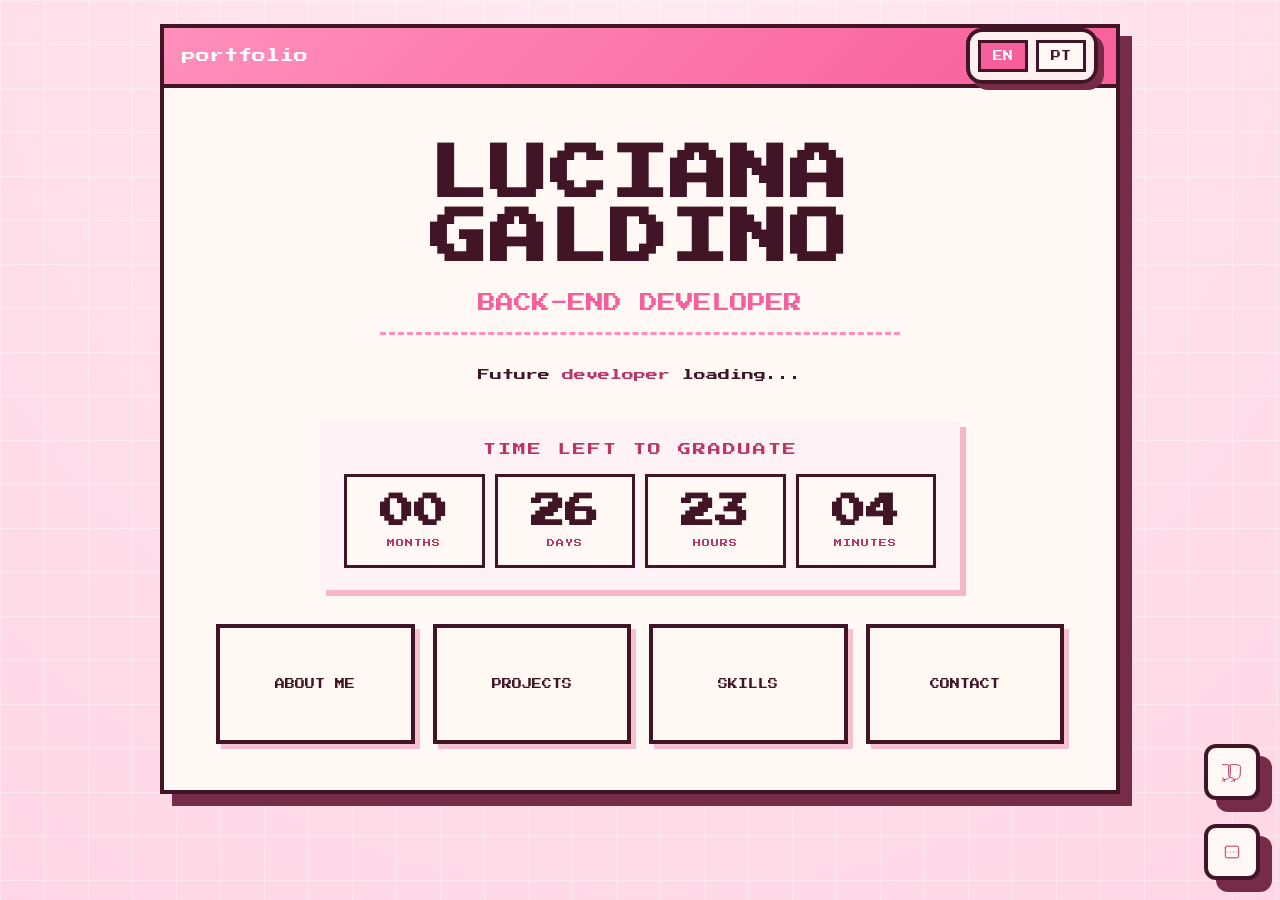
<file: LucianaGaldino/Pages/index.html>
<!DOCTYPE html>
<html lang="en">
<head>
  <meta charset="UTF-8" />
  <meta name="viewport" content="width=device-width, initial-scale=1.0" />
  <title>Talita Santos | Portfolio</title>
  <link rel="stylesheet" href="../styles/style.css" />
</head>
<body>
  <main class="page">
    <section class="layout">
      <div class="window">
        <!-- Barra superior com título e seletor de idioma -->
      <div class="window-bar">
          <div class="bar-title">PORTFOLIO</div>
          <div class="language-toggle" aria-label="Language switcher">
            <button class="active" id="btn-en" onclick="setLanguage('en')">EN</button>
            <button id="btn-pt" onclick="setLanguage('pt')">PT</button>
          </div>
        </div>

        <!-- Informações principais do portfólio -->
        <div class="window-content">
          <h1>LUCIANA GALDINO</h1>
          <p class="role" data-i18n="role">BACK-END DEVELOPER</p>

          <div class="divider"></div>

          <p class="intro" data-i18n="intro">
            Future <span class="highlight">developer</span> loading...
          </p>

          <!-- Contador regressivo para a conclusão da graduação -->
          <div class="countdown-card">
            <div class="count-middle">
              <p class="count-title" data-i18n="countTitle">TIME LEFT TO GRADUATE</p>
              <div class="timer">
                <div class="time-box">
                  <strong id="months">00</strong>
                  <span data-i18n="months">MONTHS</span>
                </div>
                <div class="time-box">
                  <strong id="days">00</strong>
                  <span data-i18n="days">DAYS</span>
                </div>
                <div class="time-box">
                  <strong id="hours">00</strong>
                  <span data-i18n="hours">HOURS</span>
                </div>
                <div class="time-box">
                  <strong id="minutes">00</strong>
                  <span data-i18n="minutes">MINUTES</span>
                </div>
              </div>
            </div>
          </div>

          <!-- Menu de navegação principal -->
          <nav class="nav-cards" aria-label="Portfolio navigation">
            <button type="button" class="nav-card" onclick="openAbout()">
              <span data-i18n="about">ABOUT ME</span>
            </button>
            <button type="button" class="nav-card" onclick="openProjects()">
              <span data-i18n="projects">PROJECTS</span>
            </button>
            <button type="button" class="nav-card" onclick="openSkills()">
              <span data-i18n="skills">SKILLS</span>
            </button>
            <button type="button" class="nav-card" id="contactNav" onclick="openContact()">
              <span data-i18n="contact">CONTACT</span>
            </button>
          </nav>
        </div>
      </div>
    </section>
  </main>

  <!-- Modal com informações pessoais -->
  <div class="about-modal hidden" id="aboutModal" aria-hidden="true">
    <div class="about-modal-content">
      <button type="button" class="modal-close" aria-label="Close about section" onclick="closeAbout()">×</button>
      <div class="about-modal-body">
        <h2 data-i18n="about">ABOUT ME</h2>
        <p class="about-text" data-i18n="aboutText">
          Back-end developer focused on creating solutions that combine logic, creativity, and innovation. I have a strong interest in databases and SQL, enjoying the process of building organized, functional, and well-structured applications. I’m also always willing to learn new technologies, explore different possibilities, and continuously grow as a developer while creating projects with personality and originality.
        </p>
      </div>
    </div>
  </div>

  <!-- Modal responsável pela exibição dos projetos -->
  <div class="projects-modal hidden" id="projectsModal" aria-hidden="true">
    <div class="projects-modal-content">
      <button type="button" class="modal-close" aria-label="Close projects section" onclick="closeProjects()">×</button>
      <div class="projects-modal-body">
        <h2 data-i18n="projects">PROJECTS</h2>
        <div class="project-slider">
          <button type="button" class="project-nav prev" onclick="prevProject()">‹</button>
          <div class="project-card">
            <div class="project-image" id="projectImage"></div>
            <div class="project-details">
              <h3 id="projectTitle">ADMINISTRATIVE SYSTEM</h3>
              <p class="project-description"></p>
              <div class="project-footer">
                <span id="projectCounter">1 / 4</span>
              </div>
            </div>
          </div>
          <button type="button" class="project-nav next" onclick="nextProject()">›</button>
        </div>
      </div>
    </div>
  </div>

  <!-- Modal contendo as habilidades e tecnologias -->
  <div class="skills-modal hidden" id="skillsModal" aria-hidden="true">
    <div class="skills-modal-content">
      <button type="button" class="modal-close" aria-label="Close skills section" onclick="closeSkills()">×</button>
      <div class="skills-modal-body">
        <h2 id="skillsTitle" data-i18n="skills">SKILLS</h2>
        <div class="skills-slider">
          <button type="button" class="skills-nav prev" onclick="prevSkills()">‹</button>
          <div class="skills-list-container">
            <ul class="skills-list" id="skillsList"></ul>
          </div>
          <button type="button" class="skills-nav next" onclick="nextSkills()">›</button>
        </div>
      </div>
    </div>
  </div>

  <!-- Modal com formas de contato e redes profissionais -->
  <div class="contact-modal hidden" id="contactModal" aria-hidden="true">
    <div class="contact-modal-content">
      <button type="button" id="closeContactBtn" class="modal-close" aria-label="Close contact section" onclick="document.getElementById('contactModal').classList.add('hidden'); document.getElementById('contactModal').setAttribute('aria-hidden', 'true');">×</button>
      <div class="contact-modal-body">
        <h2 data-i18n="contact">CONTACT</h2>
        <p><strong>Phone:</strong> <a href="tel:+5537991092231">(37) 99109-2231</a></p>
        <p><strong>E-mail:</strong> <a href="mailto:galdinol558@gmail.com">galdinol558@gmail.com</a></p>
        <p><strong>GitHub:</strong> <a href="https://github.com/LucianaGaldino" target="_blank" rel="noopener noreferrer">LucianaGaldino</a></p>
        <p><strong>LinkedIn:</strong> <a href="https://www.linkedin.com/in/lucianagaldino-" target="_blank" rel="noopener noreferrer">Luciana Galdino</a></p>
      </div>
    </div>
  </div>

  <!-- Painel lateral com quiz para descobrir afinidade entre Front-end e Back-end -->
  <aside class="quiz-panel" id="quizPanel" aria-hidden="true">
    <div class="quiz-header">
      <h2 data-i18n="quizTitle">Quiz: Front-end or Back-end?</h2>
      <button id="closeQuiz" class="close" aria-label="Close quiz">×</button>
    </div>

    <form id="quizForm" class="quiz-form">
      <!-- Área onde as perguntas do quiz serão inseridas dinamicamente -->
      <div class="questions">
      </div>

      <div class="quiz-actions">
        <button type="button" id="resultBtn" class="btn result" data-i18n="quizResultBtn">Ver Resultado</button>
        <button type="button" id="resetBtn" class="btn ghost" data-i18n="quizResetBtn">Reiniciar</button>
      </div>
    </form>

    <div id="resultCard" class="result-card" aria-hidden="true">
      <h3 id="resultTitle"></h3>
      <p id="resultDesc"></p>
      <button id="closeResult" class="btn" data-i18n="quizCloseBtn">Fechar</button>
    </div>
  </aside>

  <!-- Modal de frases motivacionais obtidas através da API -->
  <div class="quote-modal hidden" id="quoteModal" aria-hidden="true">
    <div class="quote-modal-content">
      <button type="button" class="modal-close" aria-label="Close quote section" onclick="closeQuote()">×</button>
      <div class="quote-modal-body">
        <h2 data-i18n="quoteTitle">DAILY QUOTE</h2>
        
        <div class="quote-container">
          <!-- Exibição da frase e do autor retornados pela API -->
          <p class="quote-text" id="quoteText">Click the button to get inspired...</p>
          <p class="quote-author" id="quoteAuthor">— ZenQuotes</p>
        </div>

        <!-- Botão para solicitar uma nova frase motivacional -->
        <button type="button" class="quote-btn" aria-label="Get a new quote">
          <span data-i18n="getQuote">GET QUOTE</span>
        </button>

        <div class="quote-status" id="quoteStatus"></div>
      </div>
    </div>
  </div>

  <!-- Botão flutuante para abrir o quiz -->
  <button id="gameBtn" class="game-btn" aria-label="Open quiz">
    <svg width="20" height="20" viewBox="0 0 24 24" fill="none" aria-hidden="true">
      <path d="M6 12h.01M10 12h.01M14 12h.01M18 12h.01M4 7a2 2 0 012-2h12a2 2 0 012 2v10a2 2 0 01-2 2H6a2 2 0 01-2-2V7z" stroke="currentColor" stroke-width="1.2" stroke-linecap="round" stroke-linejoin="round"/>
    </svg>
  </button>

  <!-- Botão flutuante para acessar a área de frases motivacionais -->
  <button id="quoteBtn" class="quote-float-btn" aria-label="Open daily quote">
    <svg width="20" height="20" viewBox="0 0 24 24" fill="none" aria-hidden="true">
      <path d="M3 21c3 0 7-1 7-8V5c0-1.25-4.25-2-7-2s-7 .75-7 2v10c0 1 0 4 3 4s4 2 4 4-3 4-7 4z" stroke="currentColor" stroke-width="1.2" stroke-linecap="round" stroke-linejoin="round"/>
      <path d="M15 21c3 0 7-1 7-8V5c0-1.25-4.25-2-7-2s-7 .75-7 2v10c0 1 0 4 3 4s4 2 4 4-3 4-7 4z" stroke="currentColor" stroke-width="1.2" stroke-linecap="round" stroke-linejoin="round"/>
    </svg>
  </button>

  <!-- Arquivo JavaScript responsável pelas funcionalidades da página -->
  <script src="../script/script.js"></script>
</body>
</html>
</file>
<file: LucianaGaldino/styles/style.css>
/*sem comentários no CSS pq isso já é demais para mim */

@import url('https://fonts.googleapis.com/css2?family=Press+Start+2P&display=swap');

:root {
  --bg: #ffd6e5;
  --bg2: #ffeaf1;
  --pink: #f75f9b;
  --pink-2: #ff8fba;
  --pink-dark: #b93666;
  --wine: #421526;
  --cream: #fff8f4;
  --shadow: #762b47;
  --border: 4px;
}

* {
  box-sizing: border-box;
  margin: 0;
  padding: 0;
}

html, body {
  min-height: 100%;
}

body {
  font-family: 'Press Start 2P', monospace;
  color: var(--wine);
  background:
    linear-gradient(rgba(255,255,255,.35) 1px, transparent 1px),
    linear-gradient(90deg, rgba(255,255,255,.35) 1px, transparent 1px),
    radial-gradient(circle at top, var(--bg2), var(--bg));
  background-size: 44px 44px, 44px 44px, cover;
  display: flex;
  align-items: center;
  justify-content: center;
  padding: 24px;
}

.language-toggle {
  display: inline-flex;
  gap: 8px;
  padding: 8px;
  background: rgba(255, 248, 244, 0.95);
  border: var(--border) solid var(--wine);
  box-shadow: 6px 6px 0 var(--shadow);
  border-radius: 16px;
  margin-left: auto;
}

.language-toggle button {
  appearance: none;
  border: 3px solid var(--wine);
  padding: 8px 12px;
  background: var(--cream);
  color: var(--wine);
  font-family: inherit;
  font-size: 10px;
  cursor: pointer;
  transition: background 180ms ease, color 180ms ease, transform 180ms ease;
}

.language-toggle button.active,
.language-toggle button:hover {
  background: var(--pink);
  color: white;
}

.page {
  width: min(960px, 100%);
  max-width: 960px;
}

.layout {
  width: 100%;
  position: relative;
}

.window {
  background: var(--cream);
  border: var(--border) solid var(--wine);
  box-shadow: 12px 12px 0 var(--shadow);
  overflow: hidden;
}

.window-bar {
  display: flex;
  align-items: center;
  justify-content: space-between;
  gap: 12px;
  padding: 0 18px;
  min-height: 58px;
  background: linear-gradient(135deg, var(--pink-2), var(--pink));
  border-bottom: var(--border) solid var(--wine);
  color: white;
  font-size: 14px;
}

.bar-title {
  text-transform: lowercase;
}

.controls {
  display: flex;
  gap: 10px;
}

.control {
  width: 32px;
  height: 32px;
  display: grid;
  place-items: center;
  border: 3px solid var(--wine);
  background: var(--cream);
  color: var(--wine);
  font-size: 12px;
}

.window-content {
  padding: 56px 52px 46px;
  text-align: center;
}

.about-modal {
  position: fixed;
  inset: 0;
  display: grid;
  place-items: center;
  padding: 24px;
  background: rgba(10, 8, 15, 0.75);
  z-index: 100;
}

.contact-modal {
  z-index: 100;
}

.about-modal.hidden,
.projects-modal.hidden,
.skills-modal.hidden,
.contact-modal.hidden {
  display: none;
}

.about-modal-content,
.projects-modal-content,
.skills-modal-content,
.contact-modal-content {
  width: min(820px, 100%);
  background: var(--cream);
  border: var(--border) solid var(--wine);
  box-shadow: 12px 12px 0 var(--shadow);
  padding: 28px 28px 24px;
  position: relative;
}

.modal-close {
  position: absolute;
  top: 16px;
  right: 16px;
  appearance: none;
  border: none;
  background: transparent;
  color: var(--wine);
  font-size: 28px;
  cursor: pointer;
  line-height: 1;
}

.about-modal-body {
  text-align: center;
}

.about-modal-body h2 {
  margin-bottom: 20px;
  font-size: 20px;
}

.contact-modal-body {
  text-align: center;
}

.contact-modal-body h2 {
  margin-bottom: 20px;
  font-size: 20px;
}

.contact-modal-body p {
  margin: 16px 0;
}

.about-text {
  font-size: 12px;
  line-height: 1.8;
  color: var(--wine);
  margin: 0 auto;
  max-width: 640px;
  text-align: center;
}

.projects-modal,
.contact-modal {
  position: fixed;
  inset: 0;
  display: grid;
  place-items: center;
  padding: 24px;
  background: rgba(10, 8, 15, 0.75);
  z-index: 100;
}

.projects-modal-header {
  display: flex;
  align-items: center;
  justify-content: space-between;
  gap: 14px;
  background: linear-gradient(135deg, var(--pink-2), var(--pink));
  padding: 12px 18px;
  color: white;
  border-bottom: var(--border) solid var(--wine);
}

.projects-modal-title {
  font-size: 14px;
  letter-spacing: 2px;
  text-transform: uppercase;
}

.projects-modal-body {
  text-align: center;
}

.projects-modal-body h2 {
  margin-bottom: 24px;
  font-size: 20px;
}

.project-slider {
  display: grid;
  grid-template-columns: 56px minmax(0, 1fr) 56px;
  align-items: center;
  gap: 16px;
  margin-top: 24px;
}

.project-nav {
  appearance: none;
  border: var(--border) solid var(--wine);
  background: var(--cream);
  color: var(--wine);
  width: 56px;
  height: 56px;
  font-size: 32px;
  cursor: pointer;
  display: grid;
  place-items: center;
}

.project-card {
  display: grid;
  gap: 18px;
  padding: 20px;
  border: var(--border) solid var(--wine);
  background: rgba(255, 248, 244, 0.95);
}

.project-image {
  width: 100%;
  min-height: 240px;
  background: url('../admin.png') center/cover no-repeat;
  border: 3px solid var(--wine);
}

.contact-section {
  margin: 28px auto 0;
  width: min(820px, 100%);
  padding: 0 24px;
}

.contact-card {
  background: rgba(255, 248, 244, 0.95);
  border: var(--border) solid var(--wine);
  box-shadow: 12px 12px 0 var(--shadow);
  border-radius: 18px;
  padding: 28px;
  text-align: center;
}

.contact-card h2 {
  margin-bottom: 18px;
  font-size: 20px;
}

.contact-card p {
  margin: 12px 0;
  font-size: 12px;
  line-height: 1.8;
}

.contact-card a {
  color: var(--pink-dark);
  text-decoration: none;
}

.contact-card a:hover {
  text-decoration: underline;
}

.project-details {
  text-align: center;
}

.project-details h3 {
  margin-bottom: 12px;
  font-size: 16px;
}

.project-description {
  font-size: 12px;
  line-height: 1.7;
  color: var(--wine);
  max-width: 720px;
  margin: 0 auto;
}

.project-footer {
  margin-top: 18px;
  display: flex;
  justify-content: center;
  color: var(--wine);
  font-size: 12px;
  letter-spacing: 1px;
}

.skills-modal {
  position: fixed;
  inset: 0;
  display: grid;
  place-items: center;
  padding: 24px;
  background: rgba(10, 8, 15, 0.75);
  z-index: 100;
}

.skills-modal-body {
  text-align: center;
}

.skills-modal-body h2 {
  margin-bottom: 24px;
  font-size: 20px;
}

.skills-slider {
  display: grid;
  grid-template-columns: 56px minmax(0, 1fr) 56px;
  align-items: center;
  gap: 16px;
  margin-top: 24px;
}

.skills-nav {
  appearance: none;
  border: var(--border) solid var(--wine);
  background: var(--cream);
  color: var(--wine);
  width: 56px;
  height: 56px;
  font-size: 32px;
  cursor: pointer;
  display: grid;
  place-items: center;
}

.skills-list-container {
  padding: 20px;
  border: var(--border) solid var(--wine);
  background: rgba(255, 248, 244, 0.95);
}

.skills-list {
  list-style: none;
  padding: 0;
  margin: 0;
  text-align: left;
  font-size: 12px;
  color: var(--wine);
  line-height: 2;
}

.skills-list li {
  padding-left: 20px;
  position: relative;
}

.skills-list li::before {
  content: '▸';
  position: absolute;
  left: 0;
  color: var(--pink);
  font-weight: bold;
}

h1 {
  font-size: clamp(36px, 5vw, 58px);
  letter-spacing: 2px;
  line-height: 1.1;
  margin-bottom: 22px;
}

.role {
  color: var(--pink);
  font-size: clamp(14px, 2vw, 18px);
  margin-bottom: 20px;
}

.divider {
  width: min(520px, 100%);
  margin: 0 auto 28px;
  border-top: 3px dashed var(--pink-2);
}

.divider::after {
  content: '';
}

.intro {
  max-width: 640px;
  margin: 0 auto;
  color: var(--wine);
  font-size: 14px;
  line-height: 1.8;
  margin-bottom: 32px;
}

.highlight {
  color: var(--pink);
}

.countdown-card {
  border: var(--border) solid var(--wine);
  background: rgba(255, 255, 255, 0.96);
  padding: 22px;
  max-width: 760px;
  margin: 0 auto 32px;
}

.count-title {
  text-transform: uppercase;
  letter-spacing: 2px;
  font-size: 12px;
  margin-bottom: 18px;
}

.timer {
  display: grid;
  grid-template-columns: repeat(4, minmax(0, 1fr));
  gap: 12px;
}

.time-box {
  border: 3px solid var(--wine);
  padding: 18px 10px;
  background: var(--cream);
}

.time-box strong {
  display: block;
  font-size: 28px;
  margin-bottom: 8px;
}

.time-box span {
  font-size: 10px;
  letter-spacing: 1px;
}

.nav-cards {
  display: grid;
  grid-template-columns: repeat(2, minmax(0, 1fr));
  gap: 16px;
  margin-top: 10px;
}

.nav-card {
  display: flex;
  align-items: center;
  justify-content: center;
  padding: 18px 16px;
  border: var(--border) solid var(--wine);
  background: rgba(255, 248, 244, 0.95);
  text-decoration: none;
  color: var(--wine);
  font-family: inherit;
  font-size: 12px;
  cursor: pointer;
  position: relative;
  z-index: 80;
  transition: transform 180ms ease, background 180ms ease, border-color 180ms ease;
}

/* Ensure buttons are on top of decorative layers and full-area clickable */
.nav-card {
  z-index: 220;
}

.nav-card > span {
  display: flex;
  align-items: center;
  justify-content: center;
  width: 100%;
  height: 100%;
  pointer-events: none;
  text-align: center;
}

button.nav-card {
  background: rgba(255, 248, 244, 0.95);
  border: var(--border) solid var(--wine);
  pointer-events: auto;
  z-index: 80;
}

.nav-card:hover {
  transform: translateY(-2px);
  border-color: var(--pink);
  background: var(--pink-2);
  color: white;
}

.nav-icon {
  display: grid;
  place-items: center;
  width: 40px;
  height: 40px;
  border: 3px solid var(--wine);
  background: var(--cream);
  color: var(--wine);
  font-size: 14px;
}

.nav-card:hover .nav-icon {
  background: white;
  color: var(--wine);
}

@media (max-width: 720px) {
  .window-content {
    padding: 42px 28px 38px;
  }

  .timer {
    grid-template-columns: repeat(2, minmax(0, 1fr));
  }

  .nav-cards {
    grid-template-columns: 1fr;
  }
}

.intro {
  max-width: 620px;
  margin: 0 auto 34px;
  font-size: 12px;
  line-height: 2;
}

.intro .highlight {
  color: var(--pink-dark);
}

.countdown-card {
  max-width: 640px;
  margin: 0 auto 34px;
  padding: 22px 24px;
  border: 4px solid var(--line);
  background: #fff2f6;
  display: flex;
  align-items: center;
  justify-content: space-between;
  gap: 18px;
  box-shadow: 6px 6px 0 #f7b5ca;
}

.cap, .hourglass {
  font-size: 36px;
}

.count-middle {
  flex: 1;
}

.count-title {
  color: var(--pink-dark);
  font-size: 13px;
  margin-bottom: 18px;
}

.timer {
  display: grid;
  grid-template-columns: repeat(4, 1fr);
  gap: 10px;
}

.time-box strong {
  display: block;
  font-size: clamp(20px, 4vw, 34px);
  margin-bottom: 10px;
}

.time-box span {
  display: block;
  color: var(--pink-dark);
  font-size: 8px;
}

.nav-cards {
  display: grid;
  grid-template-columns: repeat(4, 1fr);
  gap: 18px;
}

.nav-card {
  min-height: 120px;
  border: 4px solid var(--line);
  background: #fff9f7;
  display: flex;
  flex-direction: column;
  align-items: center;
  justify-content: center;
  gap: 16px;
  text-decoration: none;
  color: var(--wine);
  box-shadow: 5px 5px 0 #f7bfd0;
  transition: transform .2s, box-shadow .2s;
}

.nav-card:hover {
  transform: translate(-3px, -3px);
  box-shadow: 8px 8px 0 var(--shadow);
}

.nav-card .icon {
  font-size: 32px;
}

.nav-card span:last-child {
  font-size: 10px;
}

.note, .calendar, .plant, .mug, .books {
  position: absolute;
  z-index: 1;
}

.note {
  left: 55px;
  top: 37%;
  background: var(--cream);
  border: 4px solid var(--wine);
  box-shadow: 6px 6px 0 var(--shadow);
  padding: 22px 18px;
  font-size: 10px;
  line-height: 1.8;
  transform: rotate(-2deg);
}

.calendar {
  right: 80px;
  top: 35%;
  width: 110px;
  height: 110px;
  border: 4px solid var(--wine);
  background: var(--cream);
  box-shadow: 6px 6px 0 var(--shadow);
  display: grid;
  place-items: center;
  font-size: 42px;
}

.plant {
  left: 70px;
  bottom: 42px;
  font-size: 96px;
}

.mug {
  right: 86px;
  bottom: 44px;
  font-size: 66px;
}

.books {
  right: 215px;
  bottom: 48px;
  font-size: 58px;
}

@media (max-width: 900px) {
  .note, .calendar, .plant, .mug, .books, .top-left {
    display: none;
  }

  .page {
    padding-top: 96px;
  }

  .lang-switch {
    top: 24px;
    right: 24px;
  }

  .window-content {
    padding: 42px 22px 34px;
  }

  .countdown-card {
    flex-direction: column;
  }

  .nav-cards {
    grid-template-columns: repeat(2, 1fr);
  }
}

@media (max-width: 520px) {
  .timer {
    grid-template-columns: repeat(2, 1fr);
  }

  .nav-cards {
    grid-template-columns: 1fr;
  }

  .window-bar {
    font-size: 10px;
  }
}


/* ===== Quiz: palette alinhada ao projeto ===== */
.quiz-panel {
  position: fixed;
  right: 20px;
  bottom: 80px;
  width: min(420px, 92vw);
  max-height: 80vh;
  background: linear-gradient(180deg, rgba(255,248,244,0.98), rgba(255,242,246,0.98));
  border: 4px solid var(--wine);
  border-radius: 12px;
  padding: 16px;
  color: var(--wine);
  box-shadow: 12px 12px 0 var(--shadow);
  transform: translateY(18px);
  opacity: 0;
  transition: opacity .22s ease, transform .28s cubic-bezier(.2,.9,.3,1);
  z-index: 110;
  overflow: auto;
}

.quiz-panel[aria-hidden="true"] { opacity: 0; pointer-events: none; }
.quiz-panel[aria-hidden="false"] { opacity: 1; transform: translateY(0); pointer-events: auto; }

.quiz-header { display:flex; align-items:center; justify-content:space-between; gap:12px; margin-bottom:8px; }
.quiz-header h2 { margin:0; font-size:16px; color:var(--pink-dark); letter-spacing:1px }
.quiz-panel .close { background:transparent; border:none; color:var(--wine); font-size:20px; cursor:pointer }

.quiz-form .question { margin:12px 0; }
.quiz-form h3 { font-size:13px; color:var(--wine); margin-bottom:10px }
.options { display:flex; gap:10px }
.option {
  flex:1;
  padding:12px 10px;
  background: linear-gradient(180deg,#fff9f7,#fff2f6);
  border-radius:10px;
  border:4px solid var(--wine);
  color:var(--wine);
  cursor:pointer;
  transition: transform .16s ease, box-shadow .16s ease, border-color .16s ease;
  text-align:left;
  font-size:13px;
}
.option:hover { transform: translateY(-4px); box-shadow: 6px 10px 24px rgba(151,36,89,0.12); }
.option.selected { border-color: var(--pink); background: linear-gradient(180deg,#fff2f6,#fff9f7); box-shadow: 8px 12px 24px rgba(183,54,102,0.08); }

.quiz-actions { display:flex; gap:10px; justify-content:flex-end; margin-top:12px }
.btn { padding:10px 14px; border-radius:10px; border:none; cursor:pointer; font-weight:700; transition: transform .12s ease, box-shadow .12s ease }
.btn.result { background: linear-gradient(90deg,var(--pink),var(--pink-2)); color:white }
.btn.ghost { background:transparent; color:var(--pink-dark); border:4px solid var(--wine) }
.btn.disabled { opacity:.55; cursor:not-allowed; transform: none }

/* animação de clique breve */
.btn.btn-click { transform: translateY(3px) scale(.985); box-shadow: none; }

.result-card { display:none; margin-top:12px; padding:14px; border-radius:10px; background: var(--cream); border:4px solid var(--wine); color:var(--wine) }
.result-card.show { display:block; animation:pop .32s ease both }

@keyframes pop { from { transform: scale(.98); opacity:0 } to { transform:scale(1); opacity:1 } }

.game-btn { position:fixed; right:20px; bottom:20px; width:56px; height:56px; border-radius:12px; background:var(--cream); color:var(--pink-dark); border:4px solid var(--wine); box-shadow:12px 12px 0 var(--shadow); display:grid; place-items:center; cursor:pointer; z-index:70; transition: transform .18s ease }
.game-btn:hover { transform:translateY(-6px) }

@media (max-width:720px) {
  .quiz-panel { right: 8px; left:8px; bottom:90px; width: auto; max-height: 72vh }
  .options { flex-direction:column }
}

/* aviso visual quando tenta ver resultado antes de responder todas perguntas */
.quiz-panel.shake { animation: shake .36s ease both }
@keyframes shake { 20% { transform: translateX(-6px) } 40% { transform: translateX(6px) } 60% { transform: translateX(-4px) } 80% { transform: translateX(4px) } 100% { transform: translateX(0) } }

/* ===== Quote Modal (isolado) ===== */
.quote-modal.hidden {
  display: none;
}

.quote-modal {
  position: fixed;
  inset: 0;
  display: grid;
  place-items: center;
  padding: 24px;
  background: rgba(10, 8, 15, 0.75);
  z-index: 100;
}

.quote-modal-content {
  width: min(820px, 100%);
  background: var(--cream);
  border: var(--border) solid var(--wine);
  box-shadow: 12px 12px 0 var(--shadow);
  padding: 28px 28px 24px;
  position: relative;
}

.quote-modal-body {
  text-align: center;
}

.quote-modal-body h2 {
  margin-bottom: 24px;
  font-size: 20px;
  color: var(--wine);
}

.quote-container {
  padding: 32px 24px;
  background: rgba(255, 255, 255, 0.96);
  border: 3px dashed var(--pink-2);
  margin-bottom: 24px;
  min-height: 140px;
  display: flex;
  flex-direction: column;
  justify-content: center;
}

.quote-text {
  font-size: 14px;
  line-height: 1.8;
  color: var(--wine);
  margin-bottom: 16px;
  font-style: italic;
}

.quote-author {
  font-size: 12px;
  color: var(--pink-dark);
  font-weight: bold;
  letter-spacing: 1px;
}

.quote-btn {
  appearance: none;
  border: var(--border) solid var(--wine);
  background: linear-gradient(135deg, var(--pink-2), var(--pink));
  color: white;
  padding: 16px 28px;
  font-family: inherit;
  font-size: 12px;
  cursor: pointer;
  font-weight: bold;
  letter-spacing: 1px;
  transition: transform 180ms ease, box-shadow 180ms ease;
  margin-bottom: 16px;
}

.quote-btn:hover {
  transform: translateY(-3px);
  box-shadow: 6px 8px 0 var(--shadow);
}

.quote-btn:active {
  transform: translateY(-1px);
  box-shadow: 3px 4px 0 var(--shadow);
}

.quote-status {
  font-size: 12px;
  color: var(--wine);
  min-height: 20px;
}

.quote-status.error {
  color: #d32f2f;
}

.quote-status.loading {
  color: var(--pink);
}

/* Botão flutuante de quotes */
.quote-float-btn {
  position: fixed;
  right: 20px;
  bottom: 100px;
  width: 56px;
  height: 56px;
  border-radius: 12px;
  background: var(--cream);
  color: var(--pink-dark);
  border: 4px solid var(--wine);
  box-shadow: 12px 12px 0 var(--shadow);
  display: grid;
  place-items: center;
  cursor: pointer;
  z-index: 70;
  transition: transform 180ms ease;
  appearance: none;
}

.quote-float-btn:hover {
  transform: translateY(-6px);
}

.quote-float-btn svg {
  width: 20px;
  height: 20px;
  stroke: currentColor;
}

@media (max-width: 720px) {
  .quote-modal-content {
    padding: 20px 20px 16px;
  }

  .quote-modal-body h2 {
    font-size: 16px;
    margin-bottom: 18px;
  }

  .quote-container {
    padding: 20px 16px;
    min-height: 120px;
    margin-bottom: 16px;
  }

  .quote-text {
    font-size: 13px;
    line-height: 1.6;
  }

  .quote-btn {
    padding: 12px 20px;
    font-size: 11px;
  }

  .quote-float-btn {
    right: 16px;
    bottom: 90px;
  }
}

/* JS hover state removed to preserve original appearance */
</file>
